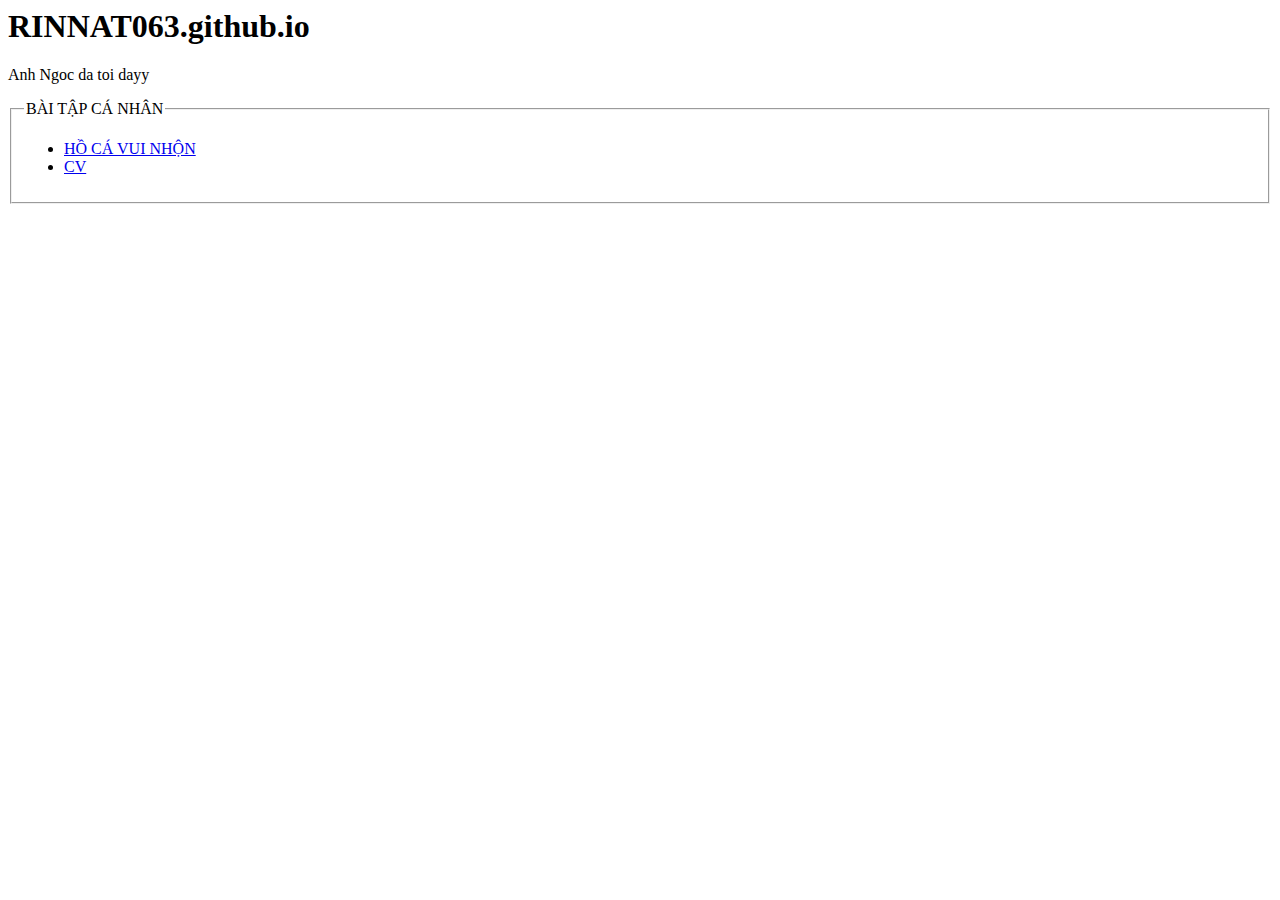
<file: index.html>
<html>
  <head>
    <title>RINNAT063</title>
  </head>
  <body>
    <h1> RINNAT063.github.io </h1>
    <p>Anh Ngoc da toi dayy</p>
    <fieldset>
      <legend>BÀI TẬP CÁ NHÂN</legend>
      <ul>
        <li><a href="https://raw.githack.com/RINNAT063/RINNAT063.github.io/main/HO%20CA%203D/hoca3d.html" target="blank">HỒ CÁ VUI NHỘN</a></li>
        <li><a href="https://raw.githack.com/RINNAT063/RINNAT063.github.io/main/CV/mycv.html" target="blank">CV</a> </li>
      </ul>
    </fieldset>
  </body>
</html>
</file>
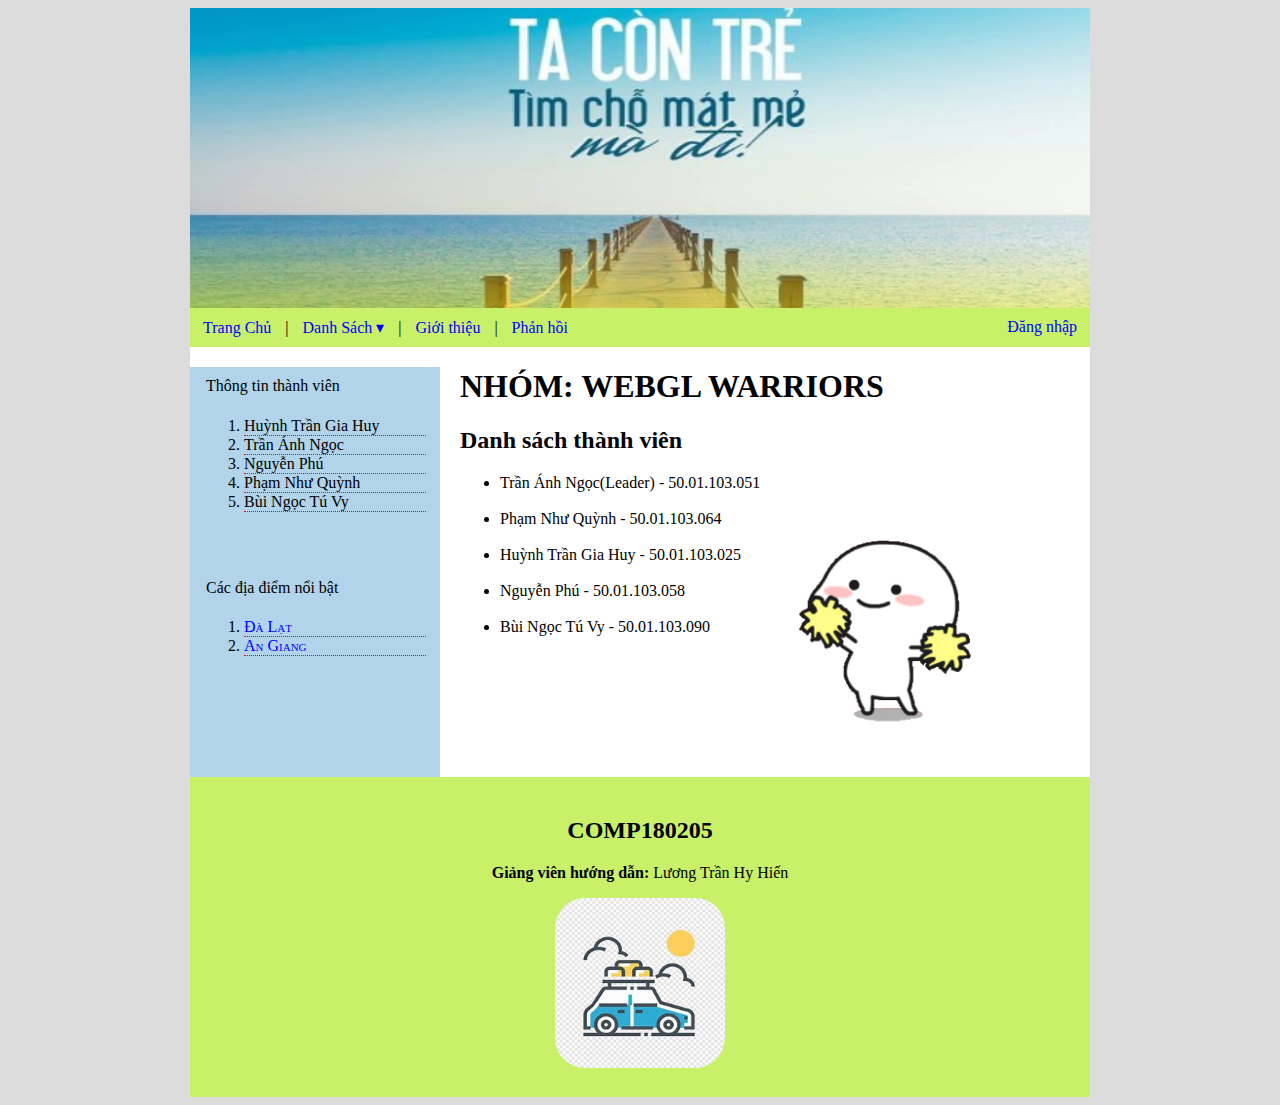
<file: gioithieu.html>
<!DOCTYPE html>
<html lang="en">
<head>
    <meta charset="UTF-8">
    <meta name="viewport" content="width=device-width, initial-scale=1.0">
    <title>WebGL Warriors</title>
    <link rel="stylesheet" href="main.css">
    <link rel="stylesheet" href="phan.css">
</head>
<script type="text/javascript" src="https://code.jquery.com/jquery-3.6.0.min.js"></script>
<body>
    <div class="container">
        <div class="top">
            <div class="banner"><img src="dulich.jpg" alt="banner du lich"></div>
        </div>

        <div class="menu">
            <span><a href="trangchu.html">Trang Chủ</a></span> |

            <!--DANH SÁCH-->
            <span class="danhsach"><a href="#2">Danh Sách &#9662;</a> 
                <span class="cuondanhsach">
                    <div><a href="code an giang đà lạt\Đà Lạt.html">Đà Lạt</a></div>
                    <div><a href="code an giang đà lạt\An Giang.html">An Giang</a></div>
                </span>
            </span>
            |
            <span><a href="gioithieu.html">Giới thiệu</a></span> |
            <span><a href="phanhoi.html">Phản hồi</a></span> 

            <!--ĐĂNG NHẬP-->
            <a href="#5" id="login">Đăng nhập</a>
            <div class="overlay"></div>
            <div class="login-modal">
                <button class="x">X</button>
                <h2>Gõ thông tin đăng nhập</h2>
                <form>
                <label for="username">Tên tài khoản:</label>
                <input type="text" minlength="3" required id="username" placeholder="Nhập tên tài khoản">
                <label for="password">Mật khẩu:</label>
                <input type="password" maxlength="8" required id="password" placeholder="Nhập mật khẩu">
                <div>
                    <input type="checkbox" id="remember">
                    <label for="remember">Duy trì đăng nhập</label>
                </div>
                <div style="margin-top: 20px;">
                    <input type="submit" value="Đăng nhập" class="login-btn">
                    <input type="reset" value="Hủy" class="cancel-btn">
                </div>
                </form>
            </div>
            <script>
                $(document).ready(function() {
                    $('#login').click(function() {
                    $('.overlay, .login-modal').fadeIn();
                    });
                    $('.x, .overlay').click(function() {
                    $('.overlay, .login-modal').fadeOut();
                    });
                });
            </script>
        </div>

        <div class="middle">
            <div class="middle_left">
                <fieldset>
                    <legend>Thông tin thành viên</legend>
                    <ol>
                        <li>Huỳnh Trần Gia Huy</li>
                        <li>Trần Ánh Ngọc</li>
                        <li>Nguyễn Phú</li>
                        <li>Phạm Như Quỳnh</li>
                        <li>Bùi Ngọc Tú Vy</li>
                    </ol>
                </fieldset>
                <br><br>
                <fieldset>
                    <legend>Các địa điểm nổi bật</legend>
                    <ol>
                        <li><a href="code an giang đà lạt\Đà Lạt.html">Đà Lạt</a></li>
                        <li><a href="code an giang đà lạt\An Giang.html">An Giang</a></li>
                    </ol>
                </fieldset>
            </div>
            <div class="middle_right">
                <div class="danhsach">
                    <h1>NHÓM: WEBGL WARRIORS</h1>
                    <h2>Danh sách thành viên</h2>
                    <ul>
                        <li>Trần Ánh Ngọc(Leader) - 50.01.103.051</li><br>
                        <li>Phạm Như Quỳnh - 50.01.103.064</li><br>
                        <li>Huỳnh Trần Gia Huy - 50.01.103.025</li><br>
                        <li>Nguyễn Phú - 50.01.103.058</li><br>
                        <li>Bùi Ngọc Tú Vy - 50.01.103.090</li>
                    </ul>
                </div>
                <div id="colen"><img src="R.gif" alt="FIGHT"></div>
            </div>
        </div>
        <div class="bottom">
            <div style="text-align: center;">
                <h2>COMP180205</h2>
                <p><b>Giảng viên hướng dẫn:</b> Lương Trần Hy Hiến</p>
            </div>
            <div class="ic">
                <img src="iconDULICH.jpg" >
            </div>
        </div>
    </div>
</body>
</html>
</file>
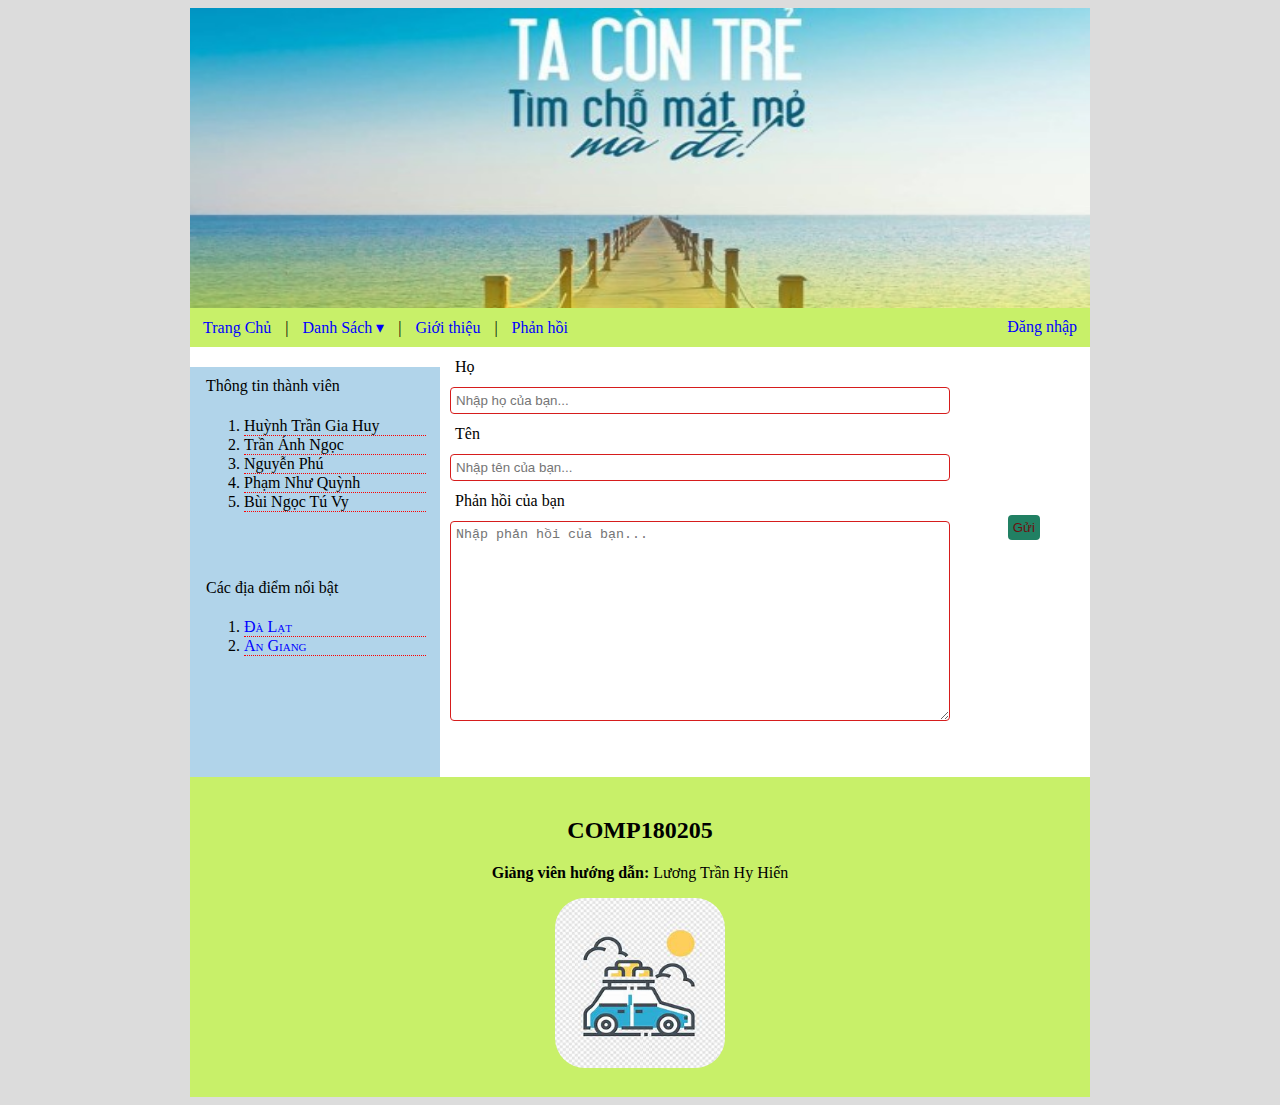
<file: phanhoi.html>
<!DOCTYPE html>
<html lang="en">
<head>
    <meta charset="UTF-8">
    <meta name="viewport" content="width=device-width, initial-scale=1.0">
    <title>GÓP Ý CHO CHÚNG TÔI NHÉ</title>
    <link rel="stylesheet" href="main.css">
    <link rel="stylesheet" href="phan.css">
</head>
<script type="text/javascript" src="https://code.jquery.com/jquery-3.6.0.min.js"></script>
<body>
  <div class="container">
    <div class="top">
        <div class="banner"><img src="dulich.jpg" alt="banner du lich"></div>
    </div>

    <div class="menu">
        <span><a href="trangchu.html">Trang Chủ</a></span> |

        <!--DANH SÁCH-->
        <span class="danhsach"><a href="#2">Danh Sách &#9662;</a> 
            <span class="cuondanhsach">
                <div><a href="code an giang đà lạt\Đà Lạt.html">Đà Lạt</a></div>
                <div><a href="code an giang đà lạt\An Giang.html">An Giang</a></div>
            </span>
        </span>
        |
        <span><a href="gioithieu.html">Giới thiệu</a></span> |
        <span><a href="phanhoi.html">Phản hồi</a></span> 

        <!--ĐĂNG NHẬP-->
        <a href="#5" id="login">Đăng nhập</a>
        <div class="overlay"></div>
        <div class="login-modal">
            <button class="x">X</button>
            <h2>Gõ thông tin đăng nhập</h2>
            <form>
            <label for="username">Tên tài khoản:</label>
            <input type="text" minlength="3" required id="username" placeholder="Nhập tên tài khoản">
            <label for="password">Mật khẩu:</label>
            <input type="password" maxlength="8" required id="password" placeholder="Nhập mật khẩu">
            <div>
                <input type="checkbox" id="remember">
                <label for="remember">Duy trì đăng nhập</label>
            </div>
            <div style="margin-top: 20px;">
                <input type="submit" value="Đăng nhập" class="login-btn">
                <input type="reset" value="Hủy" class="cancel-btn">
            </div>
            </form>
        </div>
        <script>
            $(document).ready(function() {
                $('#login').click(function() {
                $('.overlay, .login-modal').fadeIn();
                });
                $('.x, .overlay').click(function() {
                $('.overlay, .login-modal').fadeOut();
                });
            });
        </script>
    </div>

    <div class="middle">
        <div class="middle_left">
            <fieldset>
                <legend>Thông tin thành viên</legend>
                <ol>
                    <li>Huỳnh Trần Gia Huy</li>
                    <li>Trần Ánh Ngọc</li>
                    <li>Nguyễn Phú</li>
                    <li>Phạm Như Quỳnh</li>
                    <li>Bùi Ngọc Tú Vy</li>
                </ol>
            </fieldset>
            <br><br>
            <fieldset>
                <legend>Các địa điểm nổi bật</legend>
                <ol>
                    <li><a href="code an giang đà lạt\Đà Lạt.html">Đà Lạt</a></li>
                    <li><a href="code an giang đà lạt\An Giang.html">An Giang</a></li>
                </ol>
            </fieldset>
        </div>
        
        <div>
            <div class="video">
                <form>
                    <div class="row">
                      <div class="col-25">
                        <label for="fname">Họ</label>
                      </div>
                      <div class="col-75">
                        <input type="text" id="fname" name="firstname" placeholder="Nhập họ của bạn...">
                      </div>
                    </div>
                    <div class="row">
                      <div class="col-25">
                        <label for="lname">Tên</label>
                      </div>
                      <div class="col-75">
                        <input type="text" id="lname" name="Tên" placeholder="Nhập tên của bạn...">
                      </div>
                    </div>
                    <div class="row">
                      <div class="col-25">
                        <label for="subject">Phản hồi của bạn</label>
                      </div>
                      <div class="col-75">
                        <textarea id="subject" name="subject" placeholder="Nhập phản hồi của bạn..." style="height:200px"></textarea>
                      </div>
                    </div>
                    <div style="margin-right: 50px ;" class="row">
                      <input type="submit" value="Gửi">
                    </div>
                  </form>
            </div>
        </div>
    </div>
    <div class="bottom">
        <div style="text-align: center;">
            <h2>COMP180205</h2>
            <p><b>Giảng viên hướng dẫn:</b> Lương Trần Hy Hiến</p>
        </div>
        <div class="ic">
            <img src="iconDULICH.jpg" >
        </div>
    </div>
</div> 
</body>
</html>
</file>
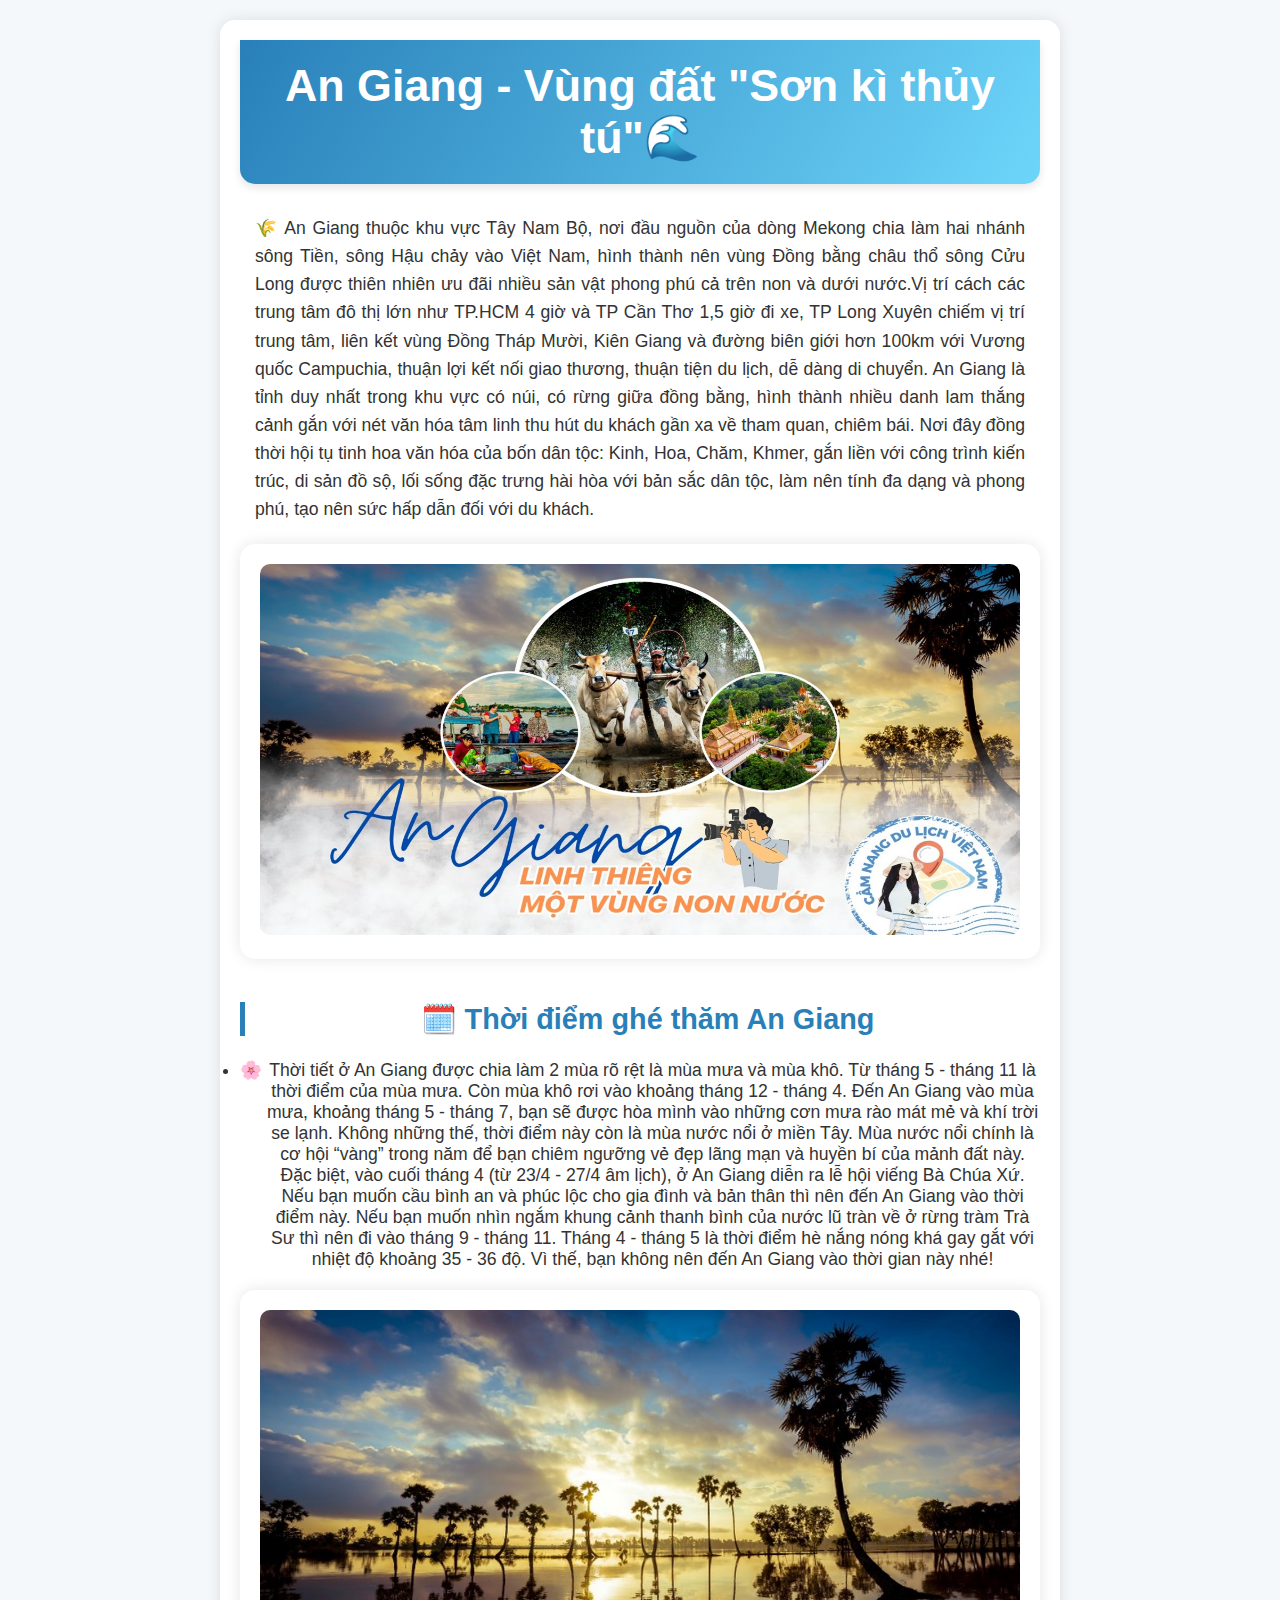
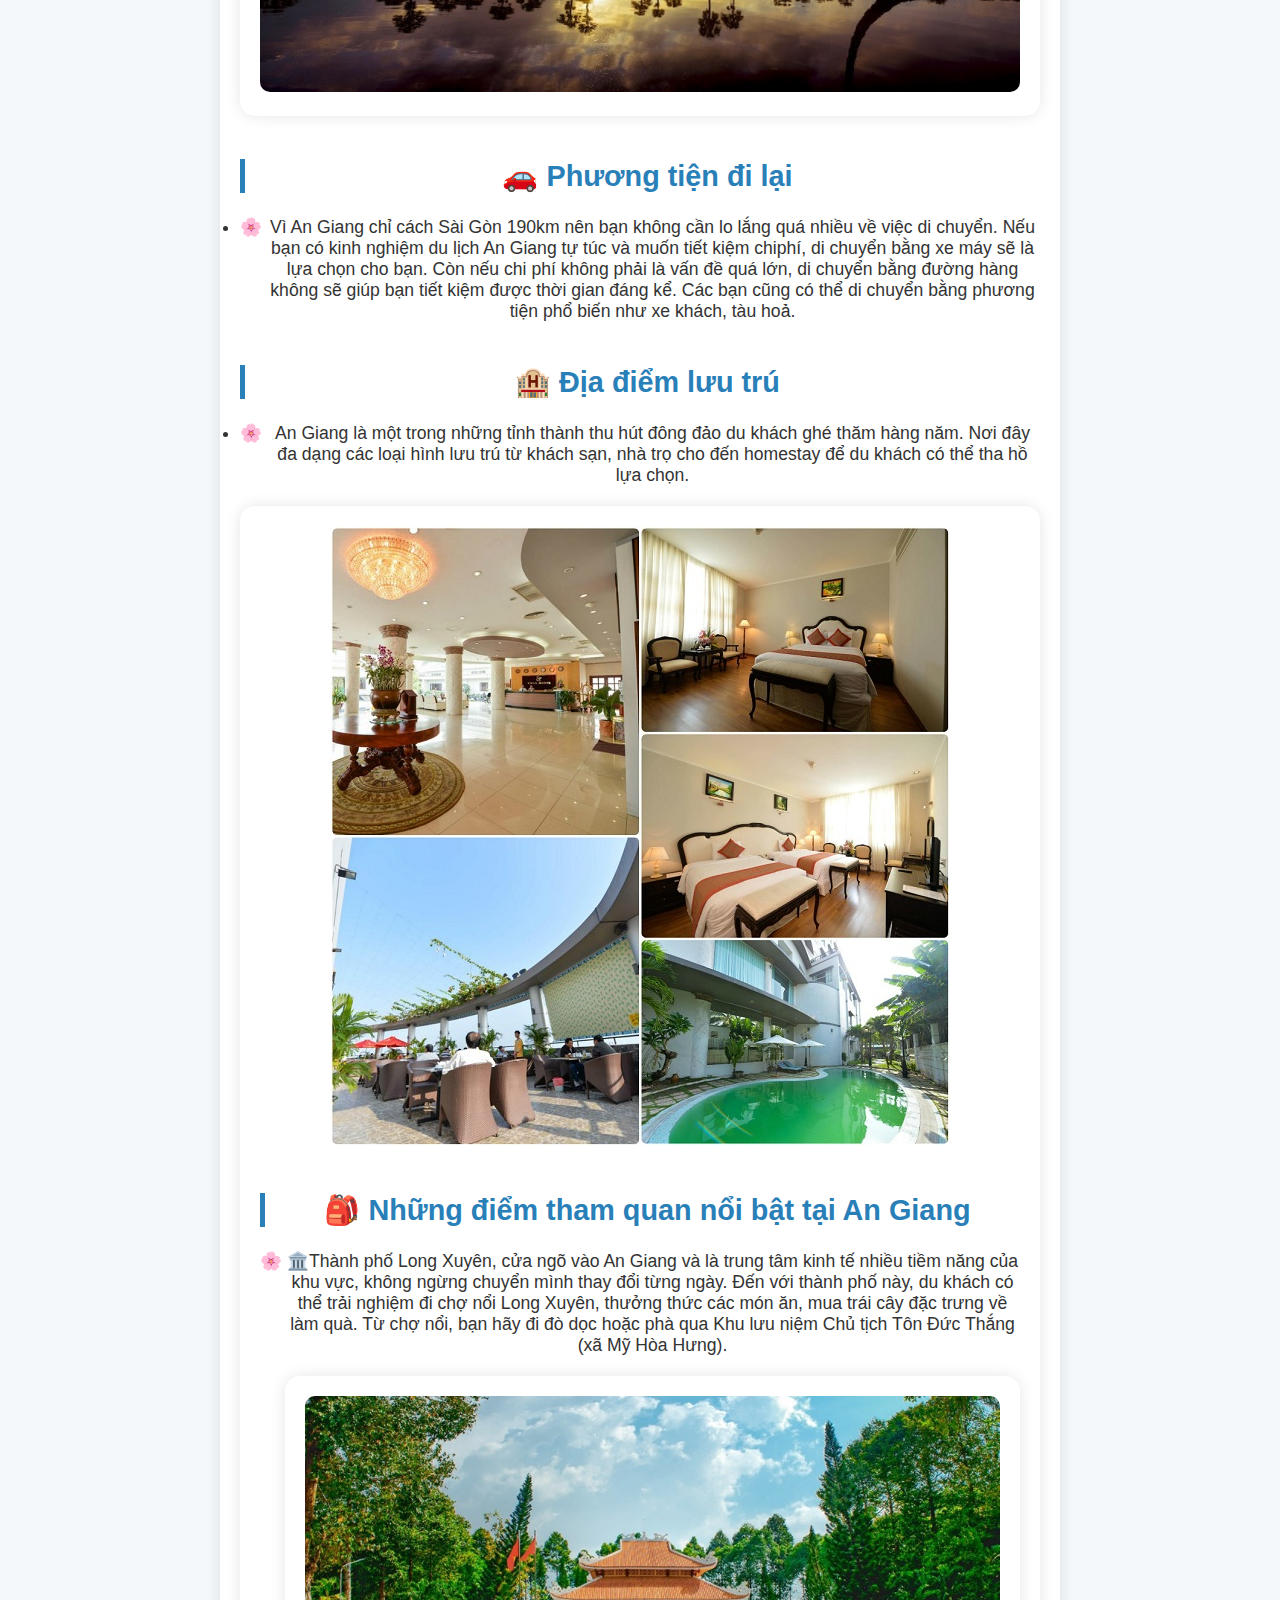
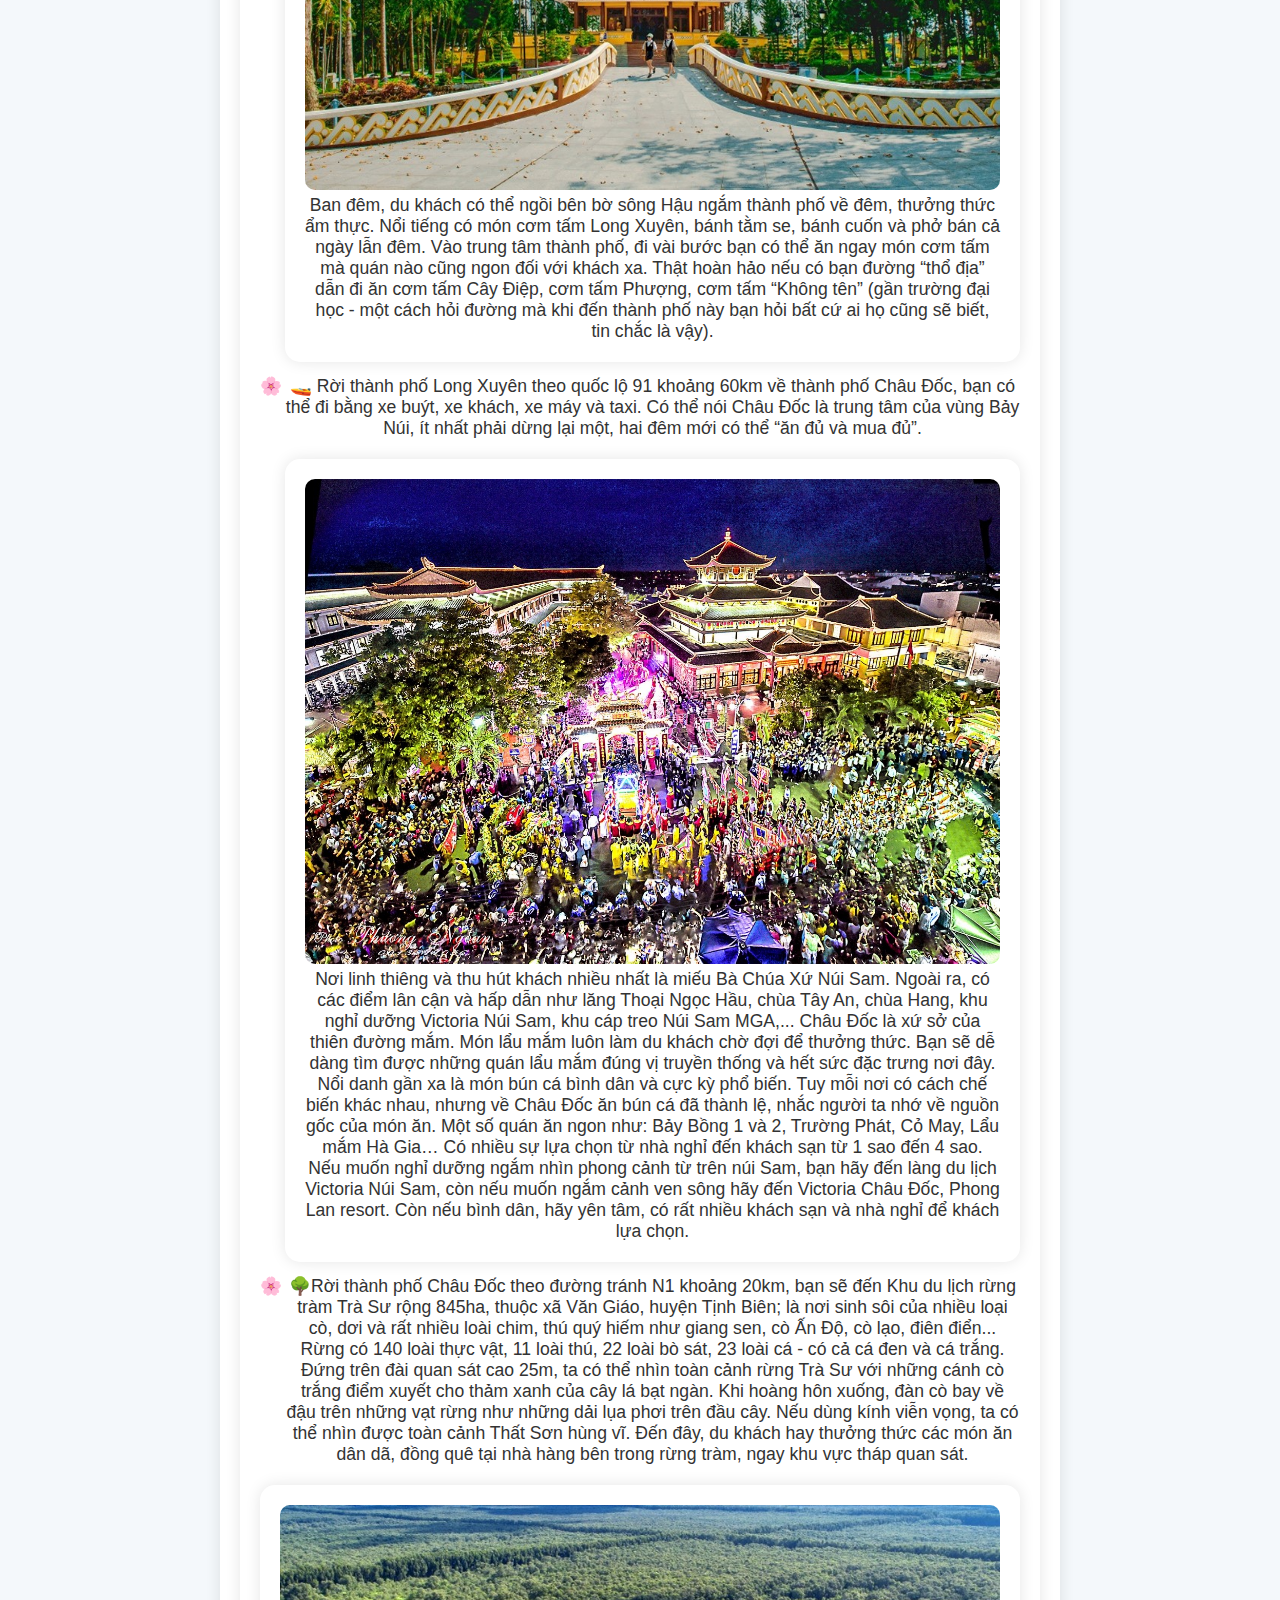
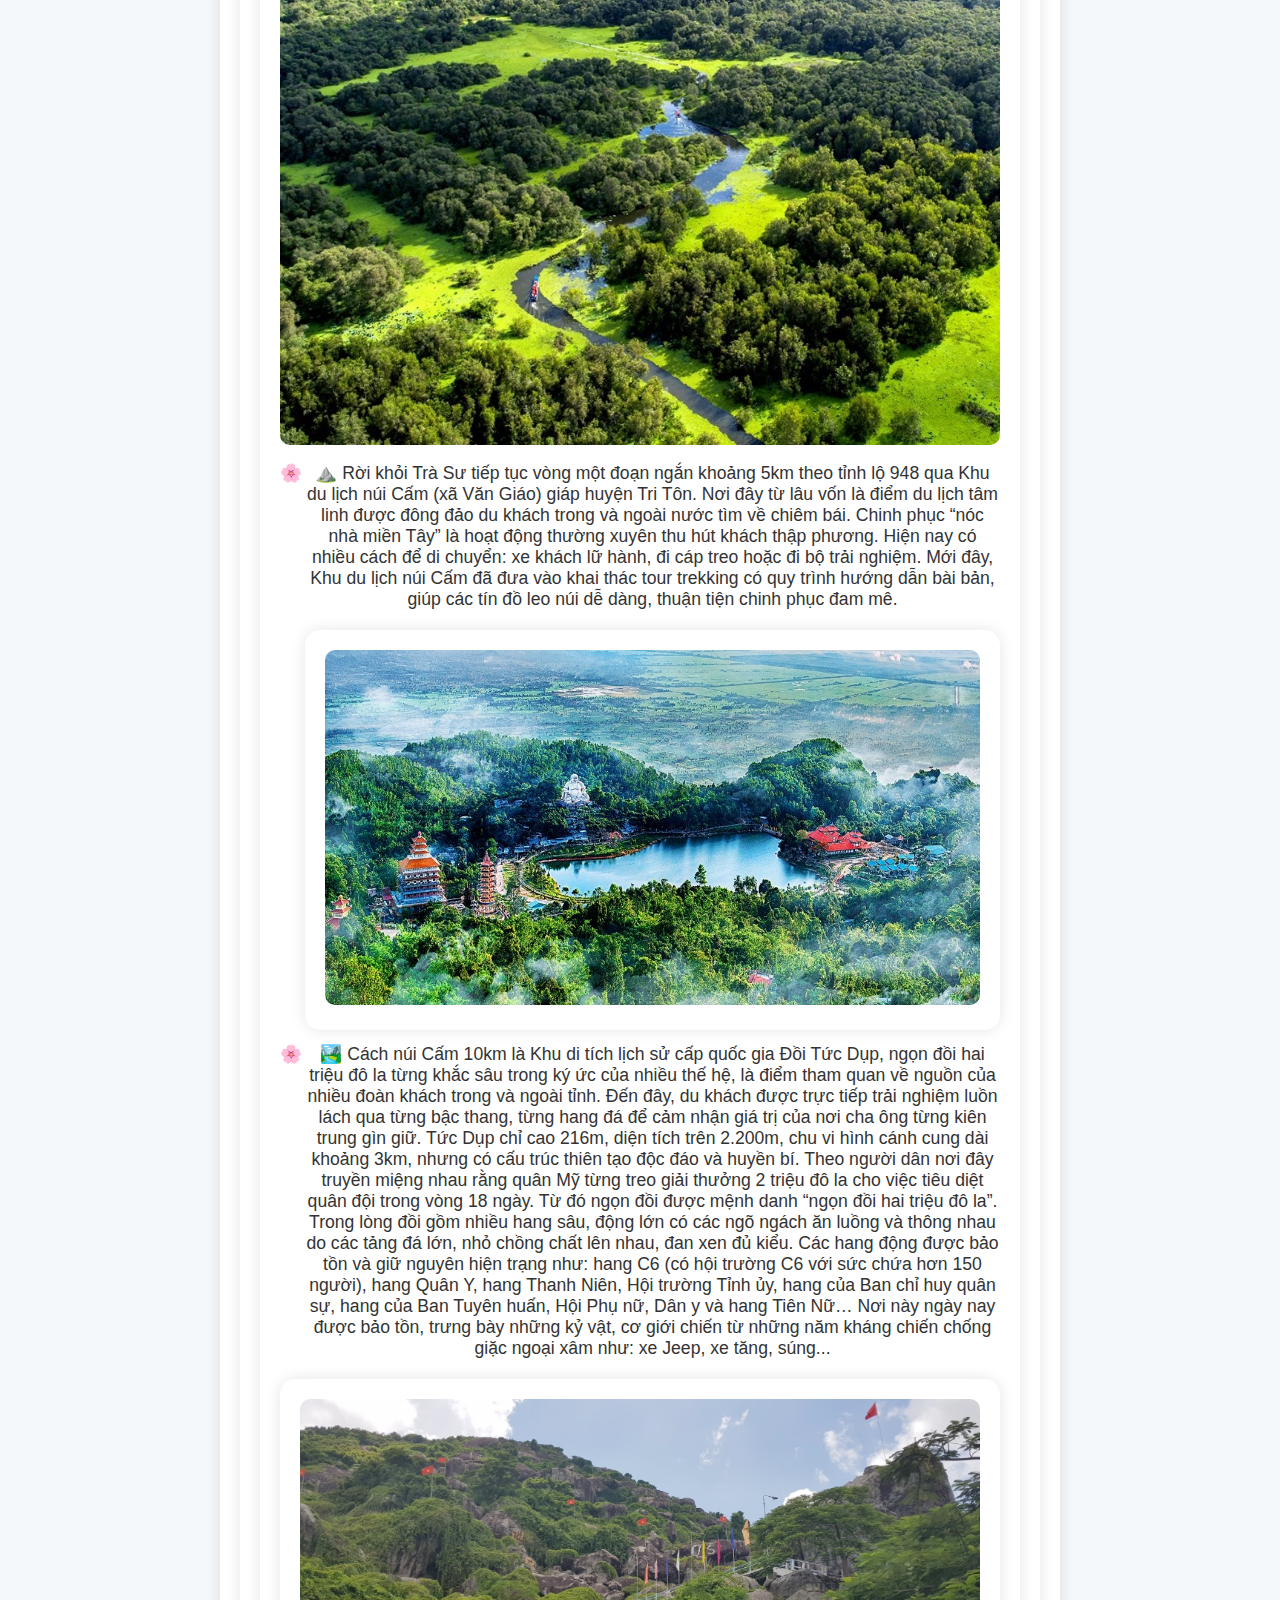
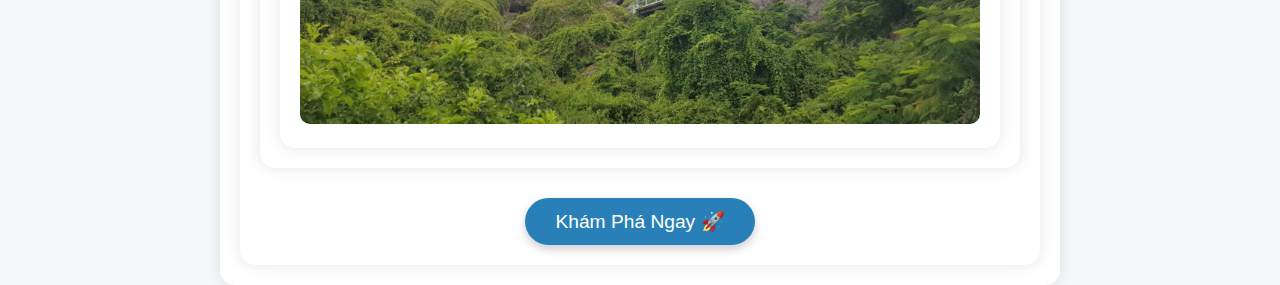
<file: code an giang đà lạt/An Giang.html>
<!DOCTYPE html>
<html lang="en">
<head>
    <meta charset="UTF-8">
    <meta name="viewport" content="width=device-width, initial-scale=1.0">
    <title>Hướng Dẫn Du Lịch An Giang</title>
    <style>
        body {
            font-family: 'Segoe UI', Tahoma, Geneva, Verdana, sans-serif;
            background-color: #f4f8fb;
            color: #333;
            margin: 0;
            padding: 0;
        }
        h1 {
            color: #ffffff;
            font-size: 2.8em;
            text-align: center;
            background-image: linear-gradient(120deg, #2980b9, #6dd5fa);
            padding: 20px 0;
            margin-top: 0;
            box-shadow: 0 4px 8px rgba(0, 0, 0, 0.1);
            border-radius: 0 0 15px 15px;
        }
        h2 {
            color: #2980b9;
            font-size: 1.8em;
            margin-top: 1.5em;
            border-left: 5px solid #2980b9;
            padding-left: 10px;
        }
        p {
            font-size: 1.1em;
            margin: 0.5em 0;
            padding: 0 15px;
            text-align: justify;
            line-height: 1.6;
        }
        ul {
            list-style-type: none;
            padding-left: 0;
            margin: 1em 0;
        }
        li {
            margin: 0.8em 0;
            font-size: 1.1em;
            padding-left: 25px;
            position: relative;
        }
        li:before {
            content: "🌸";
            position: absolute;
            left: 0;
            color: #2980b9;
        }
        .content {
            max-width: 800px;
            margin: 0 auto;
            padding: 20px;
            background-color: #ffffff;
            box-shadow: 0 0 15px rgba(0, 0, 0, 0.1);
            border-radius: 15px;
            margin-top: 20px;
        }
        .cta {
            text-align: center;
            margin-top: 30px;
        }
        .cta a {
            display: inline-block;
            text-decoration: none;
            background-color: #2980b9;
            color: #ffffff;
            padding: 12px 30px;
            border-radius: 50px;
            font-size: 1.2em;
            box-shadow: 0 4px 10px rgba(0, 0, 0, 0.2);
            transition: all 0.3s;
        }
        .cta a:hover {
            background-color: #6dd5fa;
            box-shadow: 0 6px 15px rgba(0, 0, 0, 0.3);
        }
        .content {
            text-align: center;
            padding: 20px;
        }
        img {
            max-width: 100%;
            height: auto;
            border-radius: 10px; 
        }
    </style>
</head>
<body>
    <div class="content">
        <h1>An Giang - Vùng đất "Sơn kì thủy tú"🌊</h1>
        <p>🌾 An Giang thuộc khu vực Tây Nam Bộ, nơi đầu nguồn của dòng Mekong chia làm hai nhánh sông Tiền, sông Hậu chảy vào Việt Nam, hình thành nên vùng Đồng bằng châu thổ sông Cửu Long được thiên nhiên ưu đãi nhiều sản vật phong phú cả trên non và dưới nước.Vị trí cách các trung tâm đô thị lớn như TP.HCM 4 giờ và TP Cần Thơ 1,5 giờ đi xe, TP Long Xuyên chiếm vị trí trung tâm, liên kết vùng Đồng Tháp Mười, Kiên Giang và đường biên giới hơn 100km với Vương quốc Campuchia, thuận lợi kết nối giao thương, thuận tiện du lịch, dễ dàng di chuyển.

            An Giang là tỉnh duy nhất trong khu vực có núi, có rừng giữa đồng bằng, hình thành nhiều danh lam thắng cảnh gắn với nét văn hóa tâm linh thu hút du khách gần xa về tham quan, chiêm bái.

            Nơi đây đồng thời hội tụ tinh hoa văn hóa của bốn dân tộc: Kinh, Hoa, Chăm, Khmer, gắn liền với công trình kiến trúc, di sản đồ sộ, lối sống đặc trưng hài hòa với bản sắc dân tộc, làm nên tính đa dạng và phong phú, tạo nên sức hấp dẫn đối với du khách.</p>
        <div class="content">
            <img src="images/Picture10.jpg" alt="Mô tả ảnh">
        </div>

        <h2>🗓️ Thời điểm ghé thăm An Giang </h2>
        <li>Thời tiết ở An Giang được chia làm 2 mùa rõ rệt là mùa mưa và mùa khô. Từ tháng 5 - tháng 11 là thời điểm của mùa mưa. Còn mùa khô rơi vào khoảng tháng 12 - tháng 4.

            Đến An Giang vào mùa mưa, khoảng tháng 5 - tháng 7, bạn sẽ được hòa mình vào những cơn mưa rào mát mẻ và khí trời se lạnh. Không những thế, thời điểm này còn là mùa nước nổi ở miền Tây. Mùa nước nổi chính là cơ hội “vàng” trong năm để bạn chiêm ngưỡng vẻ đẹp lãng mạn và huyền bí của mảnh đất này.

            Đặc biệt, vào cuối tháng 4 (từ 23/4 - 27/4 âm lịch), ở An Giang diễn ra lễ hội viếng Bà Chúa Xứ. Nếu bạn muốn cầu bình an và phúc lộc cho gia đình và bản thân thì nên đến An Giang vào thời điểm này. Nếu bạn muốn nhìn ngắm khung cảnh thanh bình của nước lũ tràn về ở rừng tràm Trà Sư thì nên đi vào tháng 9 - tháng 11.

            Tháng 4 - tháng 5 là thời điểm hè nắng nóng khá gay gắt với nhiệt độ khoảng 35 - 36 độ. Vì thế, bạn không nên đến An Giang vào thời gian này nhé!</li>
        <div class="content">
            <img src="images/Picture12.jpg" alt="Mô tả ảnh">
        </div>
        <h2>🚗 Phương tiện đi lại</h2>
        <li>Vì An Giang chỉ cách Sài Gòn 190km nên bạn không cần lo lắng quá nhiều về việc di chuyển. Nếu bạn có kinh nghiệm du lịch An Giang tự túc và muốn tiết kiệm chiphí, di chuyển bằng xe máy sẽ là lựa chọn cho bạn. Còn nếu chi phí không phải là vấn đề quá lớn, di chuyển bằng đường hàng không sẽ giúp bạn tiết kiệm được thời gian đáng kể. Các bạn cũng có thể di chuyển bằng phương tiện phổ biến như xe khách, tàu hoả.</li>
        <h2>🏨 Địa điểm lưu trú</h2>
        <li>An Giang là một trong những tỉnh thành thu hút đông đảo du khách ghé thăm hàng năm. Nơi đây đa dạng các loại hình lưu trú từ khách sạn, nhà trọ cho đến homestay để du khách có thể tha hồ lựa chọn.</li>
        <div class="content">
            <img src="images/khach-san-Hoa-Binh-1-An-Giang.jpg" alt="Mô tả ảnh">
            <h2>🎒 Những điểm tham quan nổi bật tại An Giang</h2>
            <ul>
                <li>🏛️Thành phố Long Xuyên, cửa ngõ vào An Giang và là trung tâm kinh tế nhiều tiềm năng của khu vực, không ngừng chuyển mình thay đổi từng ngày. Đến với thành phố này, du khách có thể trải nghiệm đi chợ nổi Long Xuyên, thưởng thức các món ăn, mua trái cây đặc trưng về làm quà.

                    Từ chợ nổi, bạn hãy đi đò dọc hoặc phà qua Khu lưu niệm Chủ tịch Tôn Đức Thắng (xã Mỹ Hòa Hưng). 
                    <div class="content">
                        <img src="images/Picture14.jpg" alt="Mô tả ảnh">
                    Ban đêm, du khách có thể ngồi bên bờ sông Hậu ngắm thành phố về đêm, thưởng thức ẩm thực. Nổi tiếng có món cơm tấm Long Xuyên, bánh tằm se, bánh cuốn và phở bán cả ngày lẫn đêm.

                    Vào trung tâm thành phố, đi vài bước bạn có thể ăn ngay món cơm tấm mà quán nào cũng ngon đối với khách xa. Thật hoàn hảo nếu có bạn đường “thổ địa” dẫn đi ăn cơm tấm Cây Điệp, cơm tấm Phượng, cơm tấm “Không tên” (gần trường đại học - một cách hỏi đường mà khi đến thành phố này bạn hỏi bất cứ ai họ cũng sẽ biết, tin chắc là vậy). </li>
                <li>🚤 Rời thành phố Long Xuyên theo quốc lộ 91 khoảng 60km về thành phố Châu Đốc, bạn có thể đi bằng xe buýt, xe khách, xe máy và taxi.

                    Có thể nói Châu Đốc là trung tâm của vùng Bảy Núi, ít nhất phải dừng lại một, hai đêm mới có thể “ăn đủ và mua đủ”.
                    <div class="content">
                        <img src="images/Picture15.jpg" alt="Mô tả ảnh">
                    
                    Nơi linh thiêng và thu hút khách nhiều nhất là miếu Bà Chúa Xứ Núi Sam. Ngoài ra, có các điểm lân cận và hấp dẫn như lăng Thoại Ngọc Hầu, chùa Tây An, chùa Hang, khu nghỉ dưỡng Victoria Núi Sam, khu cáp treo Núi Sam MGA,...
                    
                    Châu Đốc là xứ sở của thiên đường mắm. Món lẩu mắm luôn làm du khách chờ đợi để thưởng thức. Bạn sẽ dễ dàng tìm được những quán lẩu mắm đúng vị truyền thống và hết sức đặc trưng nơi đây.                            
                    
                    Nổi danh gần xa là món bún cá bình dân và cực kỳ phổ biến. Tuy mỗi nơi có cách chế biến khác nhau, nhưng về Châu Đốc ăn bún cá đã thành lệ, nhắc người ta nhớ về nguồn gốc của món ăn. Một số quán ăn ngon như: Bảy Bồng 1 và 2, Trường Phát, Cỏ May, Lẩu mắm Hà Gia…
                    
                    Có nhiều sự lựa chọn từ nhà nghỉ đến khách sạn từ 1 sao đến 4 sao. Nếu muốn nghỉ dưỡng ngắm nhìn phong cảnh từ trên núi Sam, bạn hãy đến làng du lịch Victoria Núi Sam, còn nếu muốn ngắm cảnh ven sông hãy đến Victoria Châu Đốc, Phong Lan resort. Còn nếu bình dân, hãy yên tâm, có rất nhiều khách sạn và nhà nghỉ để khách lựa chọn.</li>

                <li>🌳Rời thành phố Châu Đốc theo đường tránh N1 khoảng 20km, bạn sẽ đến Khu du lịch rừng tràm Trà Sư rộng 845ha, thuộc xã Văn Giáo, huyện Tịnh Biên; là nơi sinh sôi của nhiều loại cò, dơi và rất nhiều loài chim, thú quý hiếm như giang sen, cò Ấn Độ, cò lạo, điên điển... Rừng có 140 loài thực vật, 11 loài thú, 22 loài bò sát, 23 loài cá - có cả cá đen và cá trắng.

                    Đứng trên đài quan sát cao 25m, ta có thể nhìn toàn cảnh rừng Trà Sư với những cánh cò trắng điểm xuyết cho thảm xanh của cây lá bạt ngàn. Khi hoàng hôn xuống, đàn cò bay về đậu trên những vạt rừng như những dải lụa phơi trên đầu cây.

                    Nếu dùng kính viễn vọng, ta có thể nhìn được toàn cảnh Thất Sơn hùng vĩ. Đến đây, du khách hay thưởng thức các món ăn dân dã, đồng quê tại nhà hàng bên trong rừng tràm, ngay khu vực tháp quan sát.</li>
                    <div class="content">
                        <img src="images/Picture17.jpg" alt="Mô tả ảnh">

                <li>⛰️ Rời khỏi Trà Sư tiếp tục vòng một đoạn ngắn khoảng 5km theo tỉnh lộ 948 qua Khu du lịch núi Cấm (xã Văn Giáo) giáp huyện Tri Tôn. Nơi đây từ lâu vốn là điểm du lịch tâm linh được đông đảo du khách trong và ngoài nước tìm về chiêm bái. 

                    Chinh phục “nóc nhà miền Tây” là hoạt động thường xuyên thu hút khách thập phương.

                    Hiện nay có nhiều cách để di chuyển: xe khách lữ hành, đi cáp treo hoặc đi bộ trải nghiệm. Mới đây, Khu du lịch núi Cấm đã đưa vào khai thác tour trekking có quy trình hướng dẫn bài bản, giúp các tín đồ leo núi dễ dàng, thuận tiện chinh phục đam mê.
                <div class="content">
                    <img src="images/Picture20.jpg" alt="Mô tả ảnh">
                </div>
                </li>
                <li>🏞️ Cách núi Cấm 10km là Khu di tích lịch sử cấp quốc gia Đồi Tức Dụp, ngọn đồi hai triệu đô la từng khắc sâu trong ký ức của nhiều thế hệ, là điểm tham quan về nguồn của nhiều đoàn khách trong và ngoài tỉnh. Đến đây, du khách được trực tiếp trải nghiệm luồn lách qua từng bậc thang, từng hang đá để cảm nhận giá trị của nơi cha ông từng kiên trung gìn giữ. 

                    Tức Dụp chỉ cao 216m, diện tích trên 2.200m, chu vi hình cánh cung dài khoảng 3km, nhưng có cấu trúc thiên tạo độc đáo và huyền bí. Theo người dân nơi đây truyền miệng nhau rằng quân Mỹ từng treo giải thưởng 2 triệu đô la cho việc tiêu diệt quân đội trong vòng 18 ngày. Từ đó ngọn đồi được mệnh danh “ngọn đồi hai triệu đô la”.

                    Trong lòng đồi gồm nhiều hang sâu, động lớn có các ngõ ngách ăn luồng và thông nhau do các tảng đá lớn, nhỏ chồng chất lên nhau, đan xen đủ kiểu. Các hang động được bảo tồn và giữ nguyên hiện trạng như: hang C6 (có hội trường C6 với sức chứa hơn 150 người), hang Quân Y, hang Thanh Niên, Hội trường Tỉnh ủy, hang của Ban chỉ huy quân sự, hang của Ban Tuyên huấn, Hội Phụ nữ, Dân y và hang Tiên Nữ…

                    Nơi này ngày nay được bảo tồn, trưng bày những kỷ vật, cơ giới chiến từ những năm kháng chiến chống giặc ngoại xâm như: xe Jeep, xe tăng, súng... </li>
                <div class="content">
                    <img src="images/khu-du-lich-doi-tuc-dup-1.jpg" alt="Mô tả ảnh">
            </ul>

            <div class="cta">
                <a href=" " target="_blank">Khám Phá Ngay 🚀</a>
            </div>
        </div>
    </div>
</body>
</html>
</file>
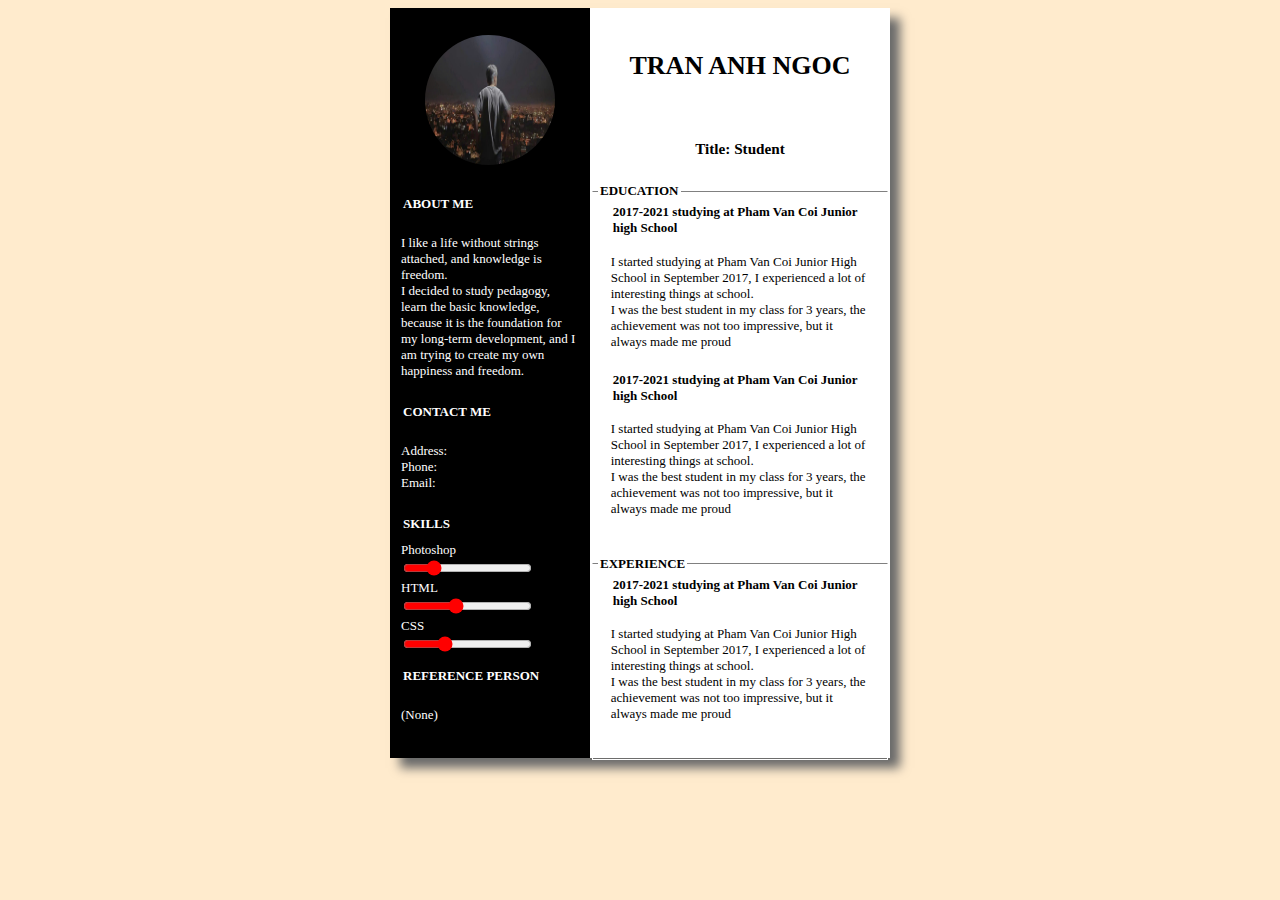
<file: CV/mycv.html>
<!DOCTYPE html>
<html lang="en">
<head>
    <meta charset="UTF-8">
    <meta name="viewport" content="width=device-width, initial-scale=1.0">
    <title>MY CV</title>
    <link rel="stylesheet" href="style1.css">
    <link rel="icon" href="avt.png">
</head>
<body>
    <div class="container">
        <div class="container1">
            <div class="f1"><img src="nickyy.png" alt="MY AVATAR"></div>
            <div>
                <fieldset class="f1">
                    <legend class="l1">ABOUT ME</legend>
                    <p class="a">I like a life without strings attached, and knowledge is freedom.<br>
                    I decided to study pedagogy, learn the basic knowledge, because it is the foundation for my long-term development, and I am trying to create my own happiness and freedom.</p>
                </fieldset>
                <fieldset class="f1">
                    <legend class="l1">CONTACT ME</legend>
                    <p class="a">
                    Address:<br>
                    Phone:<br>
                    Email:
                    </p>
                </fieldset>
                <fieldset class="f1">
                    <legend class="l1">SKILLS</legend>
                    <label class="a">Photoshop</label><br>
                    <input type="range" class="range" min="0" max="100" value="20"><br>
                    <label class="a">HTML</label><br>
                    <input type="range" class="range" min="0" max="100" value="40"><br>
                    <label class="a">CSS</label><br>
                    <input type="range" class="range" min="0" max="100" value="30"><br>
                </fieldset>
                <fieldset class="f1">
                    <legend class="l1">REFERENCE PERSON</legend>
                    <p class="a">(None)</p>
                </fieldset>
             </div>
        </div>

        <div class="container2">
            <div class="divh"><h1>TRAN ANH NGOC</h1></div>
            <div>
                <fieldset class="title" >
                    <legend><h3>Title: Student </h3></legend>
                </fieldset>
            </div>
            <div>
                <fieldset class="f2">
                    <legend class="l2">EDUCATION</legend>
                    <fieldset class="f22">
                        <legend class="l2">2017-2021 studying at Pham Van Coi Junior high School</legend>
                        <p>I started studying at Pham Van Coi Junior High School in September 2017, I experienced a lot of interesting things at school.
                        <br>I was the best student in my class for 3 years, the achievement was not too impressive, but it always made me proud</p>
                    </fieldset>
                    <fieldset class="f22">
                        <legend class="l2">2017-2021 studying at Pham Van Coi Junior high School</legend>
                        <p>I started studying at Pham Van Coi Junior High School in September 2017, I experienced a lot of interesting things at school.
                        <br>I was the best student in my class for 3 years, the achievement was not too impressive, but it always made me proud</p>
                    </fieldset> 
                </fieldset>
                <fieldset class="f2">
                    <legend class="l2">EXPERIENCE</legend>
                    <fieldset class="f22">
                        <legend class="l2">2017-2021 studying at Pham Van Coi Junior high School</legend>
                        <p>I started studying at Pham Van Coi Junior High School in September 2017, I experienced a lot of interesting things at school.
                        <br>I was the best student in my class for 3 years, the achievement was not too impressive, but it always made me proud</p>
                    </fieldset>
                </fieldset>
            </div>
        </div>
    </div>
</body>
</html>
</file>
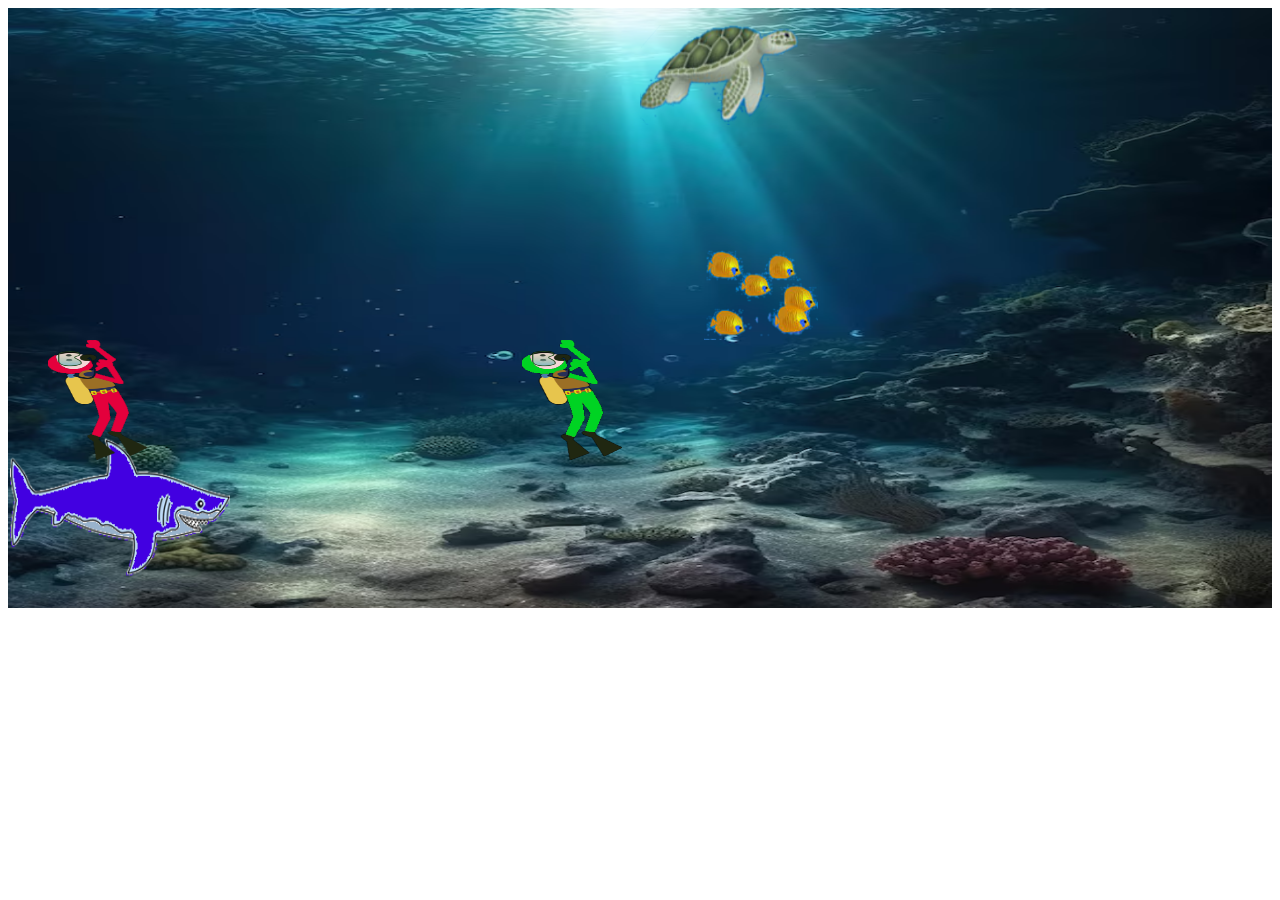
<file: HO CA 3D/hoca3d.html>
<!DOCTYPE html>
<html lang="en">
<head>
    <meta charset="UTF-8">
    <meta name="viewport" content="width=device-width, initial-scale=1.0">
    <title>HO CA 3D</title>
    <style>
        .cover{
            width: 100%; height: 600px;
            transition: 5s;
            position:relative;
        }
        .cover:hover {
            filter: brightness(50%);
        }
        @keyframes shark {
            0%   {left:10px; top:395px;}
            20%  {left:30%; top:395px;}
            40%  {left:40%; top:300px;}
            50%  {left:70%; top:325px;}
            60%  {left:85%; top:350px;}
            80%  {left:50%; top:375px;}
            90%  {left:25%; top:395px;}
            100% {left:15px; top:395px;  transform:scaleX(-1);}
        }
        #shark {
                width:220px; height:210px;
                position:absolute;
                top: 395px; left:10px;
                animation: shark 15s linear 0.25s;
                animation-iteration-count:infinite;
        }
        @keyframes turtle {
            0%   {left:50%; top:25px;}
            10%  {left:70%; top:52px;}
            20%  {left:85%; top:80px;}
            30%  {left:70%; top:110px;}
            40%  {transform:scaleX(-0.8);}
            50%  {left:50%; top:150px;}
            70%  {left:70%; top:110px;}
            80%  {left:85%; top:80px;}
            90%  {left:70%; top:52px;}
            100% {left:50%; top:25px; transform:scale(-0.8);}
            /*rùa bị mất kiểm soát nên bị văng, lật ngửa*/            
        }
        #turtle {
                width:160px; height:100px;
                position:absolute;
                top: 25px; left:50%;
                animation: turtle 15s linear 0.25s;
                animation-iteration-count:infinite;
        }
        @keyframes red {
            0% {top:350px; left:3%;}
            50% {top:-20px; left:3%;}
            100% {top: 350px; left:3%; transform:rotate(90deg);}
        }
        #red {
            transform: rotate(-90deg);
            width:120px; height:100px;
            position:absolute;
            top:350px; left:3%;
            animation: red 12s ease-in-out 0.2s;
            animation-iteration-count:infinite;
        }
        @keyframes blue {
            0% {top:350px; left:20%;}
            50% {top:-20px; left:20%;}
            100% {top: 350px; left:20%; transform:rotate(90deg);}
        }
        #blue {
            transform: rotate(-90deg);
            width:120px; height:100px;
            position:absolute;
            top:350px; left:40%;
            animation: blue 12s ease-in-out 0.2s;
            animation-iteration-count:infinite;
        }
        @keyframes green {
            0% {top:350px; left:40%;}
            50% {top:-20px; left:40%;}
            100% {top: 350px; left:40%; transform:rotate(90deg);}
        }
        #green {
            transform: rotate(-90deg);
            width:120px; height:100px;
            position:absolute;
            top:350px; left:40%;
            animation: green 12s ease-in-out 0.2s;
            animation-iteration-count:infinite;
        }
        @keyframes fish {
            0%   {left:55%; top:250px;}
            20%  {left:60%; top:250px;}
            30%  {left:70%; top:250px;}
            40%  {left:80%; top:250px;}
            50%  {left:95%; top:250px;}
            60%  {left:80%; top:250px;}
            70%  {left:70%; top:250px;}
            80%  {left:60%; top:250px;}
            90%  {left:55%; top:250px;}
            100% {transform:scaleX(-1);}
        }
        #fish {
                width:200x; height:90px;
                position:absolute;
                top: 250px; left:55%;
                animation: fish 9s linear 0.5s;
                animation-iteration-count:infinite;
    </style>
</head>
<body>
    <div>
        <img class="cover" src="bể nước.png">
        <div><img id="shark" src="shark.png"></div>
        <div class="turtle"><img id="turtle" src="turtle.png"></div>
        <div><img id="fish" src="goldFishSchool.png"></div>
        <div><img id="red" src="reddiver.png"></div>
        <div><img id="blue" src="bluediver.png"></div>
        <div><img id="green" src="greendiver.png"></div>
    </div>
</body>
</html>
</file>
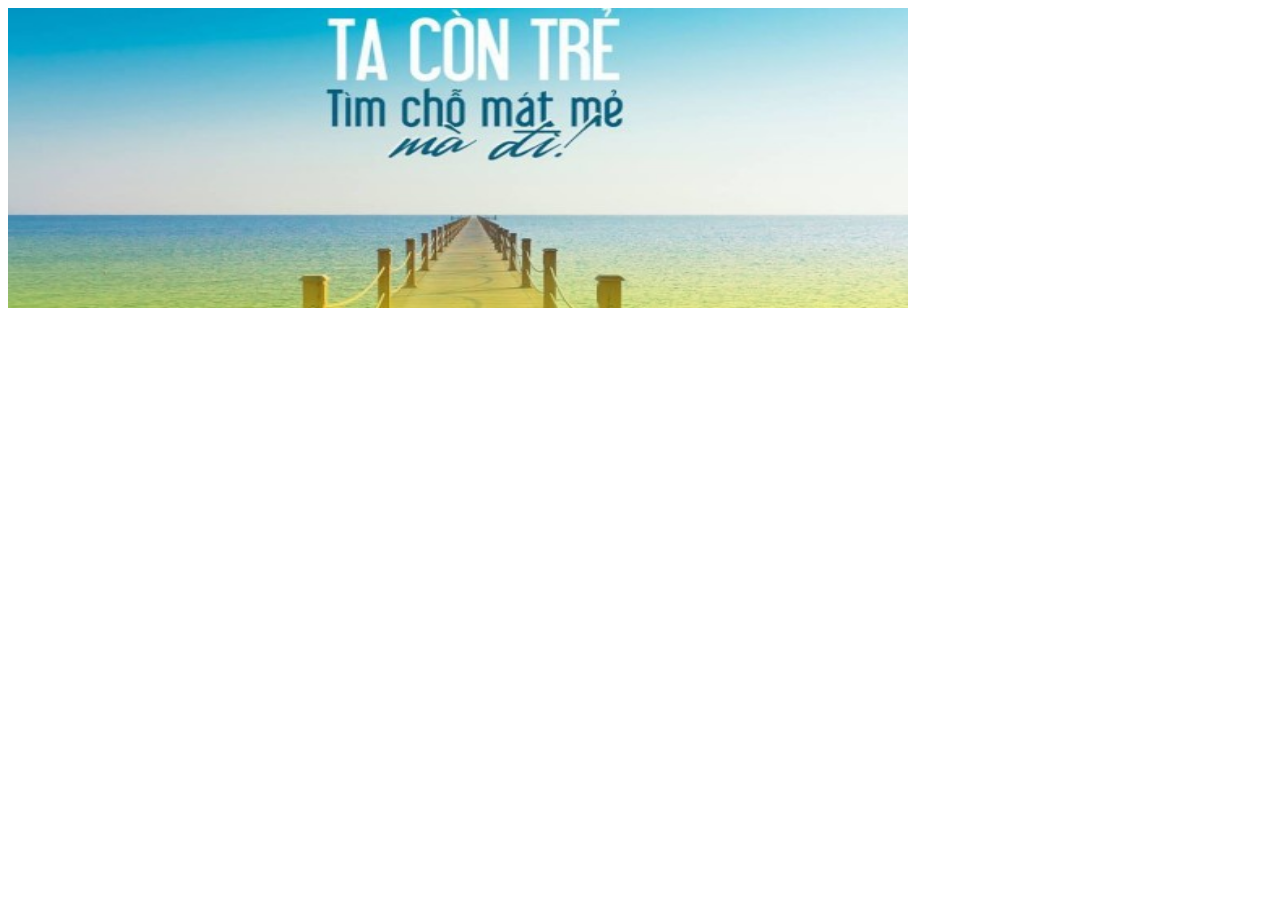
<file: SlideShow/SlideShow.html>
<!DOCTYPE html>
<html lang="en">
<head>
    <meta charset="UTF-8">
    <meta name="viewport" content="width=device-width, initial-scale=1.0">
    <title>SlideShow</title>
    <link rel="stylesheet" href="SlideShow.css"
</head>
<script type="text/javascript" src="https://code.jquery.com/jquery-3.6.0.min.js"></script>
<body>
        <div class="banner">
            <img src="dulich.jpg" alt="banner du lich">
            <img src="Picture1.png" alt="2">
            <img src="Picture10.jpg" alt="3">
        </div>
    <script type="text/javascript">
        $(function() {
            $('.banner img:gt(0)').hide();
            setInterval(function(){
                $('.banner :first-child').slideUp() 
                .next('img').slideDown()
                .end().appendTo('.banner');
              }, 3000);
        });
    </script>
</body>
</html>
</file>
<file: main.css>
.container {
    width: 900px;
    margin: 0px auto;
    min-height:auto;
    background-color: White;
}
.top {
    height: 300px;
}
.top img {
    width: 900px; height: 300px;
}

.menu {
    z-index: 1;
    position:sticky;
    top:0px;
    background-color: rgb(200, 240, 105);
}
.middle {
    min-height: 400px;
}
.middle_left {
    float: left;
    width: 250px;
    min-height: inherit;
    background-color: rgb(177, 212, 234);
    margin-right: 10px;
    margin-top: 20px;
    padding-top: 10px;
}
.middle_right {
    float: right;
    width: 630px;
    min-height: inherit;
    background-color: White;
    margin-left: 10px;
    position: relative;
}
.middle_right .video {
    width:630px;
}
.middle_right img {
    width: 250px; height: 250px;
}
#colen {
    position: absolute;
    top: 150px; left:300px;
}
.bottom {
    clear: both;
    min-height: 300px;
    background-color: rgb(200, 240, 105);
    padding-top: 20px;
    justify-items: center;
}
.ic img {
    width: 170px; height: 170px;
    border-radius: 30px;
}
.middle_left fieldset {
    min-height: 150px;
    border:#fff;
}
.middle_left li {
    border-bottom: 1px dotted red;
}
.menu a {
    padding: 0px 10px 0px 10px;
}
.middle_left a {
    font-variant: small-caps;
}
.middle_left a:hover {
    font-weight: bold;
}
a { text-decoration: none; }
    a:link, a:active, a:visited {
        color: Blue;
    }
a:hover {
    color:Red;
    font-weight: bold;
}
body {
    background-color: gainsboro;
}

/*đăng nhập*/
#login {
    float:right;
}
.login-modal {
    display: none;
    position: fixed;
    top: 50%;
    left: 50%;
    transform: translate(-50%, -50%);
    background-color: white;
    padding: 20px;
    border-radius: 8px;
    box-shadow: 0 0 10px rgba(0, 0, 0, 0.1);
    z-index: 1000;
    width: 300px;
}
.overlay {
    display: none; 
    position: fixed;
    top: 0;
    left: 0;
    width: 100%;
    height: 100%;
    background-color: rgba(0, 0, 0, 0.5);
    z-index: 999;
}
.login-modal h2 {
    margin-top: 0;
}
.login-modal input[type="text"],
.login-modal input[type="password"] {
    width: 95%;
    padding: 10px;
    margin: 10px 0;
    border: 1px solid #ddd;
    border-radius: 4px;
}
.login-modal input[type="checkbox"] {
    margin-right: 5px;
}
.login-modal a {
    color: #007bff;
    text-decoration: none;
    font-size: 0.9em;
}
.login-modal .login-btn {
    background-color: #007bff;
    color: white;
}
.login-modal .cancel-btn {
    background-color: #ccc;
    color: black;
    
}

/*danh sách*/
.menu {
    padding:10px 3px;
}
.danhsach {
   position:relative;
}
.cuondanhsach {
    width: 100px;
    display: none;
    position: absolute;
    left: 40px;
    background-color: #fff;
    box-shadow: 0 8px 16px black;
    padding: 10px;
    z-index: 1;
    border-radius: 4px;
}
.danhsach:hover .cuondanhsach {
    display:block;
}
.cuondanhsach a {
    display: block;
    padding: 8px 0;
    text-decoration: none;
}
.cuondanhsach a:hover {
    background-color: white;
}
</file>
<file: phan.css>
input[type=text], select, textarea{
  width: 100%;
  padding: 5px;
  border: 1px solid #d61d1d;
  border-radius: 4px;
  box-sizing: border-box;
  resize: vertical;
}
label {
  padding: 5px;
  display: inline-block;
}
input[type=submit] {
  background-color: #218063;
  color: rgb(109, 16, 16);
  padding: 5px 5px;
  border: none;
  border-radius: 4px;
  cursor: pointer;
  float: right;
}
.col-25 {
  float: left;
  width:20%;
  margin-top: 6px;
}
.col-75 {
  float: left;
  width: 500px;
  margin-top: 6px;
}
.row:after {
  content: "";
}
@media screen and (max-width: 100%) {
  .col-25, .col-75, input[type=submit] {
    width: 100%;
    margin-top: 0;
  }
}
</file>
<file: CV/style1.css>
body {background-color:blanchedalmond;}
:root {
    --text1-color: white; 
    --text2-color: black;
}
.container {
    margin:auto auto;
    transition: translate(-50%);
    display: flex;
    flex-direction: row;
    justify-content: center;
    align-items: stretch;
    flex-wrap: nowrap;
    height:750px; width:500px;
    box-shadow: 10px 10px 10px dimgray;
}
.container1 {
    background-color:black;
    justify-items: center;
    margin:0px; border:0px;
    width:40%;
    font-size:small;
}
img{
    width: 130px;
    height: 130px;
    border-radius: 50%;
    padding:15px 15px 15px 18px;
}
.f1 {
    border: 2px solid var(--text2-color);
    padding: 10px 10px 10px 7px;
}
.l1 {
    color:var(--text1-color);
    font-weight: bold;
}
.a {
    color:var(--text1-color);
}
.range {
    accent-color:red;
}

.container2 {
    background-color:white;
    justify-items: center;
    margin:0px; border:0px;
    width:60%;
    font-size:small;
}  
.f2 {
    border: 1px groove var(--text1-color);
    border-top-color:gray;
    padding: 5px 5px 15px 5px;
}
.divh {
    border: 1px groove var(--text1-color);
    padding:25px 25px 25px 25px;
}

.title {
    padding:0px;
    border: 1px groove var(--text1-color);
    margin-bottom: 9px;
}
.l2 {
    font-weight: bold;
}
.f22 {
    border: 1px groove var(--text1-color);
}
</file>
<file: SlideShow/SlideShow.css>
.banner img {
    width: 900px; height: 300px;
}
</file>
